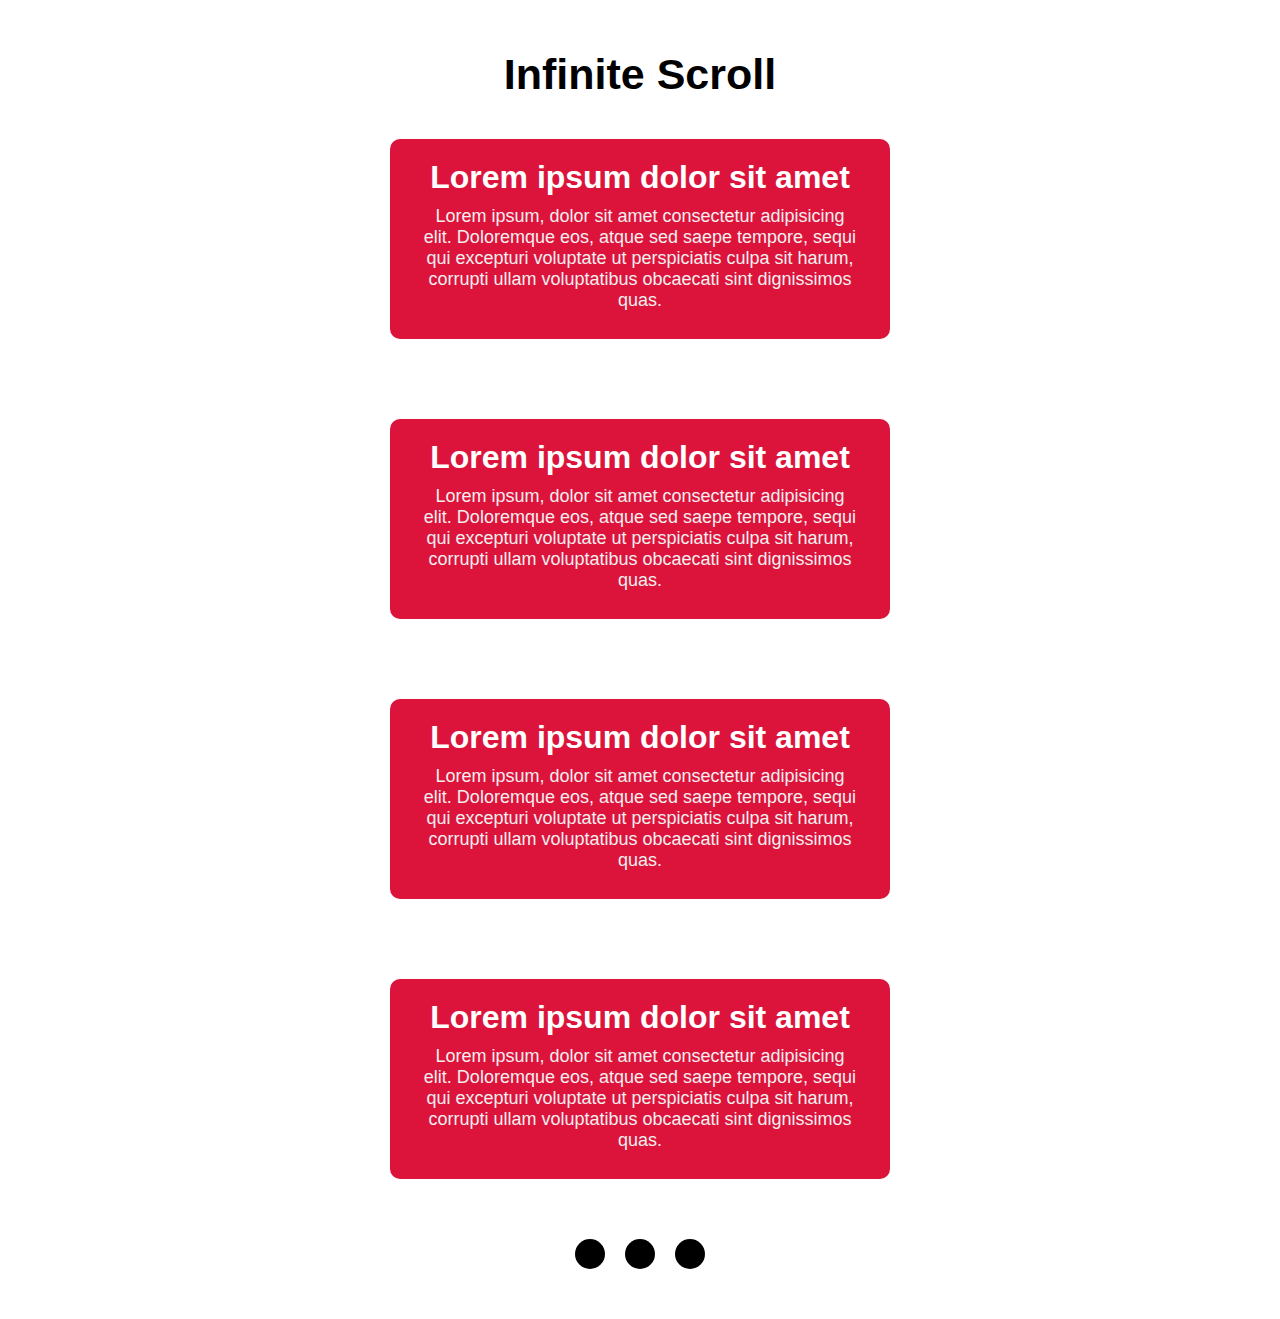
<file: Infinite scroll/index.html>
<!DOCTYPE html>
<html lang="en">
  <head>
    <meta charset="UTF-8" />
    <meta name="viewport" content="width=device-width, initial-scale=1.0" />
    <link rel="stylesheet" href="style.css" />
    <title>Document</title>
      <script src="script.js" defer></script>

  </head>

  <body>
    <div class="container">
      <h1>Infinite Scroll</h1>
      <!--    The First Div      -->
      <div class="text">
        <h1>Lorem ipsum dolor sit amet</h1>
        <p>Lorem ipsum, dolor sit amet consectetur adipisicing elit. Doloremque eos, atque sed saepe
          tempore, sequi qui excepturi voluptate ut perspiciatis culpa sit harum, corrupti ullam
          voluptatibus obcaecati sint dignissimos quas.</p>
      </div>
      <!--    The Second Div      -->
      <div class="text">
        <h1>Lorem ipsum dolor sit amet</h1>
        <p>Lorem ipsum, dolor sit amet consectetur adipisicing elit. Doloremque eos, atque sed saepe
          tempore, sequi qui excepturi voluptate ut perspiciatis culpa sit harum, corrupti ullam
          voluptatibus obcaecati sint dignissimos quas.</p>
      </div>
      <!--    The Third Div      -->
      <div class="text">
        <h1>Lorem ipsum dolor sit amet</h1>
        <p>Lorem ipsum, dolor sit amet consectetur adipisicing elit. Doloremque eos, atque sed saepe
          tempore, sequi qui excepturi voluptate ut perspiciatis culpa sit harum, corrupti ullam
          voluptatibus obcaecati sint dignissimos quas.</p>
      </div>
      <div class="text">
        <h1>Lorem ipsum dolor sit amet</h1>
        <p>Lorem ipsum, dolor sit amet consectetur adipisicing elit. Doloremque eos, atque sed saepe
          tempore, sequi qui excepturi voluptate ut perspiciatis culpa sit harum, corrupti ullam
          voluptatibus obcaecati sint dignissimos quas.</p>
      </div>
    </div>
    <!--  The Loading Animation.    -->
    <div class="loading">
      <div class="ball first"></div>
      <div class="ball second"></div>
      <div class="ball third"></div>
    </div>
  </body>
</html>
</file>
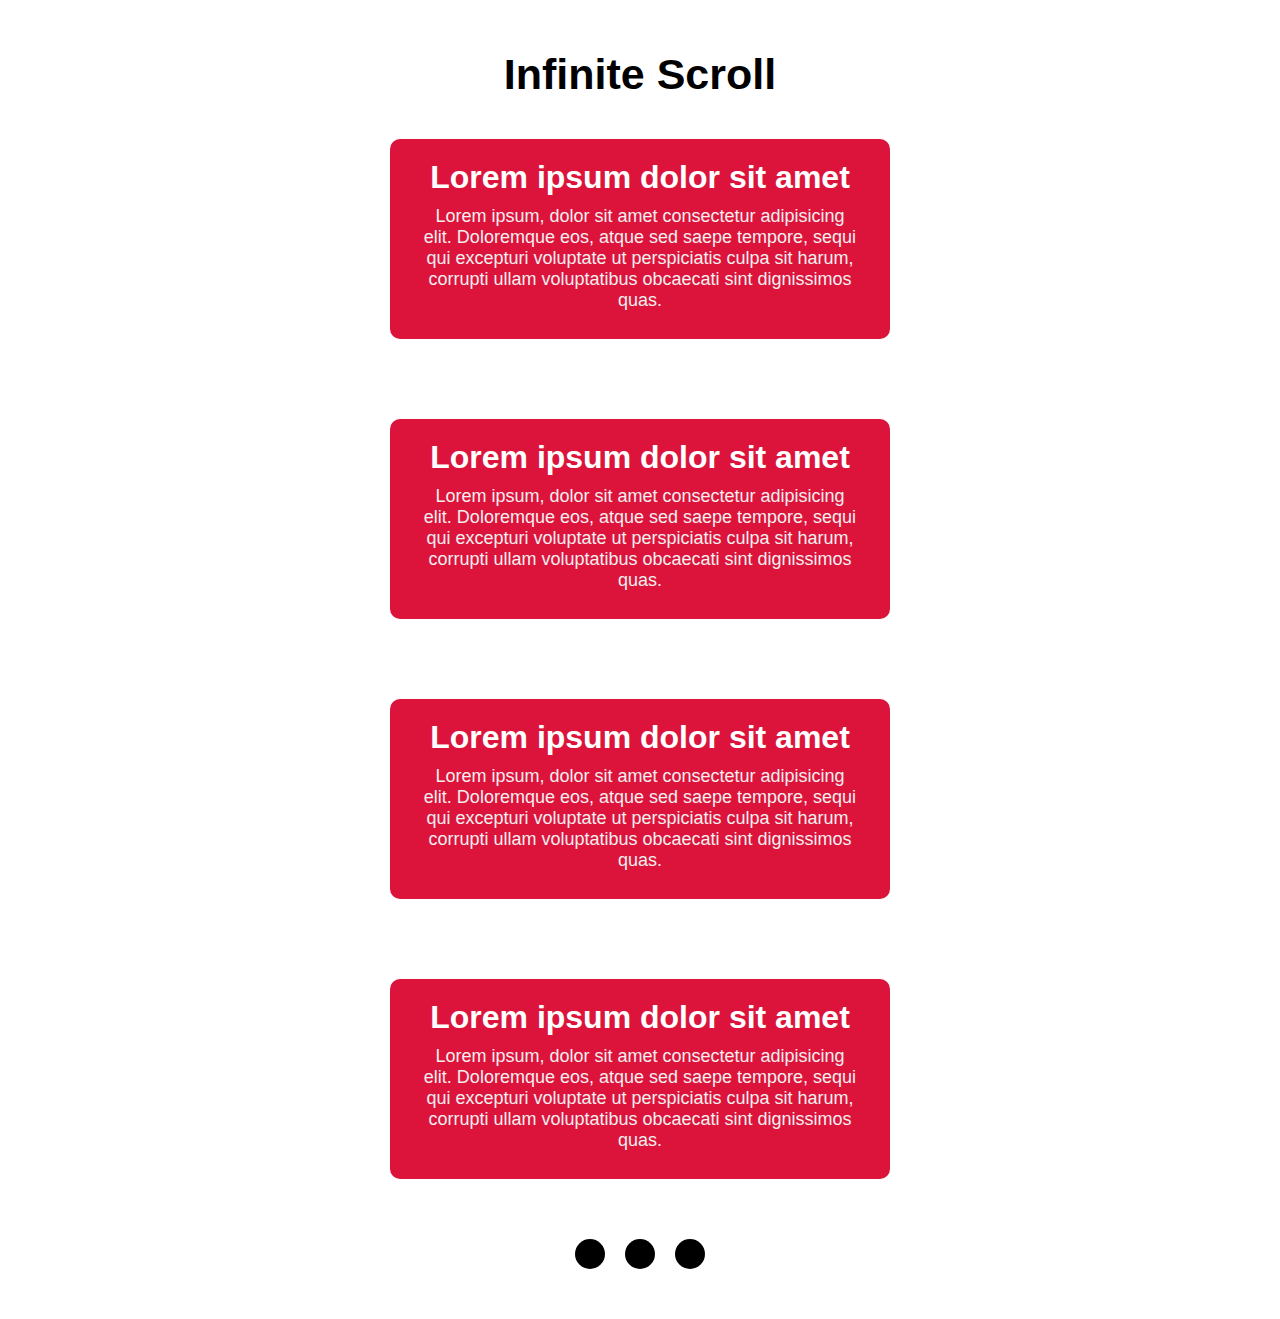
<file: infinite-scroll/index.html>
<!DOCTYPE html>
<html lang="en">
  <head>
    <meta charset="UTF-8" />
    <meta name="viewport" content="width=device-width, initial-scale=1.0" />
    <link rel="stylesheet" href="style.css" />
    <title>Document</title>
      <script src="script.js" defer></script>

  </head>

  <body>
    <div class="container">
      <h1>Infinite Scroll</h1>
      <!--    The First Div      -->
      <div class="text">
        <h1>Lorem ipsum dolor sit amet</h1>
        <p>Lorem ipsum, dolor sit amet consectetur adipisicing elit. Doloremque eos, atque sed saepe
          tempore, sequi qui excepturi voluptate ut perspiciatis culpa sit harum, corrupti ullam
          voluptatibus obcaecati sint dignissimos quas.</p>
      </div>
      <!--    The Second Div      -->
      <div class="text">
        <h1>Lorem ipsum dolor sit amet</h1>
        <p>Lorem ipsum, dolor sit amet consectetur adipisicing elit. Doloremque eos, atque sed saepe
          tempore, sequi qui excepturi voluptate ut perspiciatis culpa sit harum, corrupti ullam
          voluptatibus obcaecati sint dignissimos quas.</p>
      </div>
      <!--    The Third Div      -->
      <div class="text">
        <h1>Lorem ipsum dolor sit amet</h1>
        <p>Lorem ipsum, dolor sit amet consectetur adipisicing elit. Doloremque eos, atque sed saepe
          tempore, sequi qui excepturi voluptate ut perspiciatis culpa sit harum, corrupti ullam
          voluptatibus obcaecati sint dignissimos quas.</p>
      </div>
      <div class="text">
        <h1>Lorem ipsum dolor sit amet</h1>
        <p>Lorem ipsum, dolor sit amet consectetur adipisicing elit. Doloremque eos, atque sed saepe
          tempore, sequi qui excepturi voluptate ut perspiciatis culpa sit harum, corrupti ullam
          voluptatibus obcaecati sint dignissimos quas.</p>
      </div>
    </div>
    <!--  The Loading Animation.    -->
    <div class="loading">
      <div class="ball first"></div>
      <div class="ball second"></div>
      <div class="ball third"></div>
    </div>
  </body>
</html>
</file>
<file: Infinite scroll/style.css>
* {
  margin: 0;
  padding: 0;
  box-sizing: border-box;
}

body {
  display: flex;
  align-items: center;
  justify-content: center;
  flex-direction: column;
}

.container {
  width: 100%;
  display: flex;
  flex-direction: column;
  align-items: center;
}

.container>h1 {
  font-family: sans-serif;
  font-weight: 800;
  font-size: 43px;
  margin-top: 50px;
}

.text {
  width: 500px;
  height: 200px;
  background: crimson;
  padding: 20px;
  margin: 40px 0;
  border-radius: 10px;
}

.text h1 {
  text-align: center;
  font-family: sans-serif;
  font-weight: 760;
  color: white;
}

.text p {
  font-family: sans-serif;
  padding: 10px;
  text-align: center;
  color: rgb(245, 239, 239);
  font-size: 18px;
}

/* The Loading Animation */
.loading {
  width: 150px;
  height: 70px;
  margin-bottom: 30px;
  display: flex;
  justify-content: center;
  align-items: center;
}

.ball {
  width: 30px;
  height: 30px;
  border-radius: 50%;
  background: black;
  margin: 0 10px;
}

.first {
  animation: slide 2s ease-in-out infinite;
  animation-delay: .1s;
}

.second {
  animation: slide 2s ease-in-out infinite;
  animation-delay: .5s;
}

.third {
  animation: slide 2s ease-in-out infinite;
  animation-delay: 1s;
}

@keyframes slide {
  from {
    transform: translateY(-30px);
  }

  to {
    transform: translateY(0);
  }
}
</file>
<file: infinite-scroll/style.css>
* {
  margin: 0;
  padding: 0;
  box-sizing: border-box;
}

body {
  display: flex;
  align-items: center;
  justify-content: center;
  flex-direction: column;
}

.container {
  width: 100%;
  display: flex;
  flex-direction: column;
  align-items: center;
}

.container>h1 {
  font-family: sans-serif;
  font-weight: 800;
  font-size: 43px;
  margin-top: 50px;
}

.text {
  width: 500px;
  height: 200px;
  background: crimson;
  padding: 20px;
  margin: 40px 0;
  border-radius: 10px;
}

.text h1 {
  text-align: center;
  font-family: sans-serif;
  font-weight: 760;
  color: white;
}

.text p {
  font-family: sans-serif;
  padding: 10px;
  text-align: center;
  color: rgb(245, 239, 239);
  font-size: 18px;
}

/* The Loading Animation */
.loading {
  width: 150px;
  height: 70px;
  margin-bottom: 30px;
  display: flex;
  justify-content: center;
  align-items: center;
}

.ball {
  width: 30px;
  height: 30px;
  border-radius: 50%;
  background: black;
  margin: 0 10px;
}

.first {
  animation: slide 2s ease-in-out infinite;
  animation-delay: .1s;
}

.second {
  animation: slide 2s ease-in-out infinite;
  animation-delay: .5s;
}

.third {
  animation: slide 2s ease-in-out infinite;
  animation-delay: 1s;
}

@keyframes slide {
  from {
    transform: translateY(-30px);
  }

  to {
    transform: translateY(0);
  }
}
</file>
